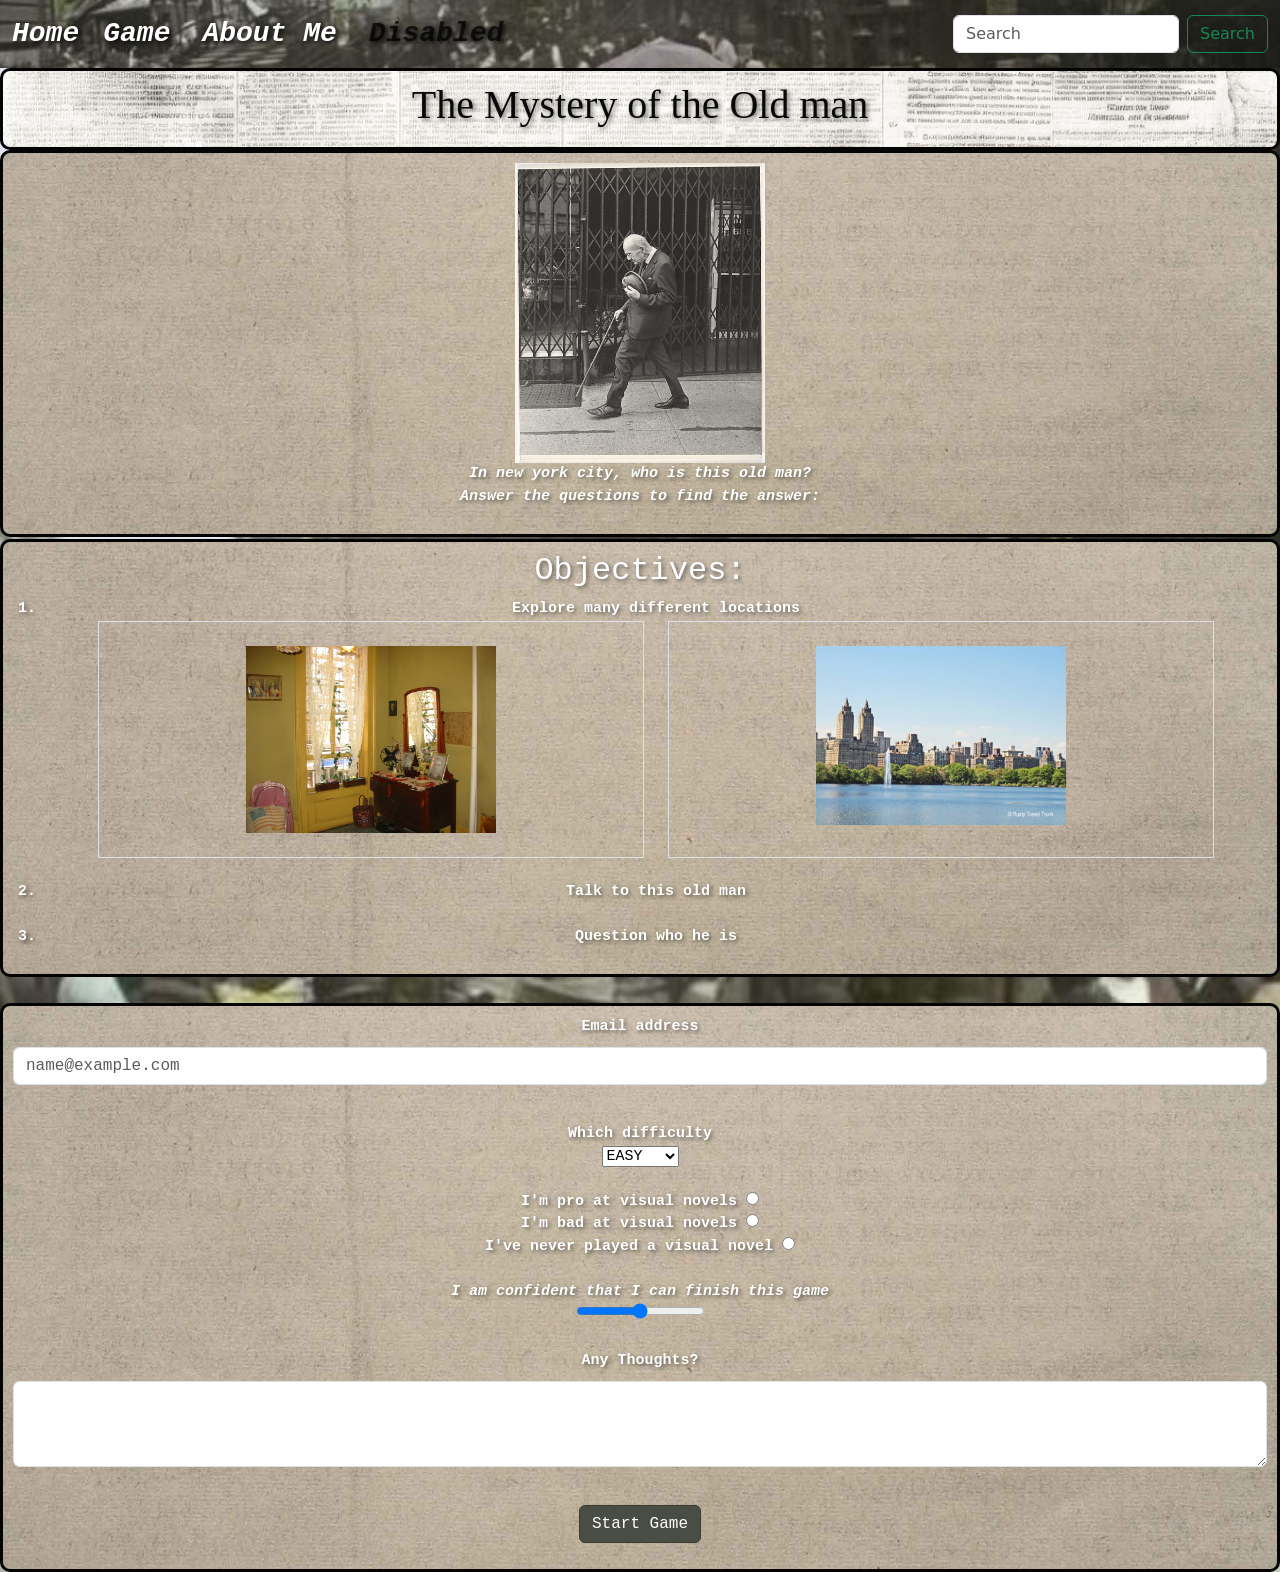
<file: index.html>
<!DOCTYPE html>
<html lang="en">
<head>
    <meta charset="UTF-8">
    <meta name="viewport" content="width=device-width, initial-scale=1.0">
    <link rel="stylesheet" href="style2.css">
    <title>Game</title>
    <link href="https://cdn.jsdelivr.net/npm/bootstrap@5.3.9/dist/css/bootstrap.min.css" rel="stylesheet" integrity="sha384-yEPZ7jP9S0QKiUQ0m3jjsO4ProIW7wvR9gXkI7JOGa2XVsw53Yke2bsdkBbjmmiX" crossorigin="anonymous">
</head>
<body class="gamepage">
    <nav class="navbar navbar-expand-lg bg-body-tertiary custom-navbar1">
  <div class="container-fluid">
    <a class="navbar-brand navbar-brand font-monospace fw-bold fst-italic fs-3" href="#" style="color: #ffffff; text-shadow: 2px 2px 4px rgba(0, 0, 0, 0.8);" href="#">Home</a>
    <button class="navbar-toggler" type="button" data-bs-toggle="collapse" data-bs-target="#navbarSupportedContent" aria-controls="navbarSupportedContent" aria-expanded="false" aria-label="Toggle navigation">
      <span class="navbar-toggler-icon"></span>
    </button>
    <div class="collapse navbar-collapse" id="navbarSupportedContent">
      <ul class="navbar-nav me-auto mb-2 mb-lg-0">
        <li class="nav-item">
          <a class="nav-link navbar-brand font-monospace fw-bold fst-italic fs-3"style="color: #ffffff; text-shadow: 2px 2px 4px rgba(0, 0, 0, 0.8);" href="game.html">Game</a>
        </li>
        <li class="nav-item">
          <a class="nav-link navbar-brand font-monospace fw-bold fst-italic fs-3" style="color: #ffffff; text-shadow: 2px 2px 4px rgba(0, 0, 0, 0.8);" href="about.html">About Me</a>
        </li>
        <li class="nav-item">
          <a class="nav-link disabled navbar-brand font-monospace fw-bold fst-italic fs-3" href="#" style="color: #000000b7; text-shadow: 2px 2px 4px rgba(0, 0, 0, 0.8);" aria-disabled="true">Disabled</a>
        </li>
      </ul>
      <form class="d-flex" role="search">
        <input class="form-control me-2" type="search" placeholder="Search" aria-label="Search"/>
        <button class="btn btn-outline-success" type="submit">Search</button>
      </form>
    </div>
  </div>
</nav>
    <header>
        <div class="scene-text">
        <h1>The Mystery of the Old man</h1>
        </div>
    </header>
    <main>
        <section>
            <div class="scene2-text">
    <img src="restricted.jpg" width="250"height=300>
    <p><i>In new york city, who is this old man? <br>Answer the questions to find the answer:</i></p>
            </div>
    </section>
    <section>
        <div class="scene2-text">
        <h2>Objectives:</h2>
<ol>
<li>Explore many different locations</li>
<div class="container">
  <div class="row g-4 justify-content-center">
    <div class="col-6">
      <div class="border p-4 text-center h-100">
        <img src="apartment.jpg" width="250" height="300" class="img-fluid" alt="Restricted Image">
      </div>
    </div>
    <div class="col-6">
      <div class="border p-4 text-center h-100">
        <img src="centralpark2.jpg" width="250" height="300" class="img-fluid" alt="Restricted Image">
      </div>
    </div>

  </div>
</div>
<br>
<li>Talk to this old man</li>
<br>
<li>Question who he is</li>
</ol>
        </div>
</section>
<br>
<section>
    <div class="scene2-text">
    <form method="get" action="game.html">
        <section>
        <div class="mb-3">
  <label for="exampleFormControlInput1" class="form-label">Email address</label>
  <input type="email" class="form-control" id="exampleFormControlInput1" placeholder="name@example.com">
</div>
        </section>
        <br>
        <section>
        <label for="dropdown"><b>Which difficulty</b></label>
        <br>
        <select name="dropdown">
            <option value="At school">EASY</option>
            <option value="At home">NORMAL</option>
            <option value="At park">HARD</option>
        </select>
        </section>
        <br>
        <section>
        <label for="radiotype">I'm pro at visual novels</label>
        <input type="radio" id="radiotype" name="radiotype">
        <br>
        <label for="radiotype2">I'm bad at visual novels</label>
        <input type="radio" id="radiotype2" name="radiotype">
        <br>
        <label for="radiotype3">I've never played a visual novel</label>
        <input type="radio" id="radiotype3" name="radiotype">
        </section>
        <br>
        <section>
        <label for="field"><b><i>I am confident that I can finish this game</i></b></label>
        <br>
        <input type="range" id="field" name="field">
        </section>
        <br>
        <section>
<div class="mb-3">
  <label for="exampleFormControlTextarea1" class="form-label">Any Thoughts?</label>
  <textarea class="form-control" id="exampleFormControlTextarea1" rows="3"></textarea>
</div>
        </section>
        <br>
        <section>
        <div class="col-auto">
    <button type="submit" class="btn btn-primary mb-3" style="background-color: #4a4d44; border-color: #3c3a35;">Start Game</button>
  </div>
        </section>

    </form>
    </div>
    </section>
    </main>
    <footer>
    </footer>
    <script src="https://cdn.jsdelivr.net/npm/bootstrap@5.3.9/dist/js/bootstrap.bundle.min.js" integrity="sha384-WyOxWvTyr1QaMPfiPJSv76iReVthorl5uWlFtZPyK0IEB0hGzo9y5Bp9mYanr8Bu" crossorigin="anonymous"></script>
</body>
</html>
</file>
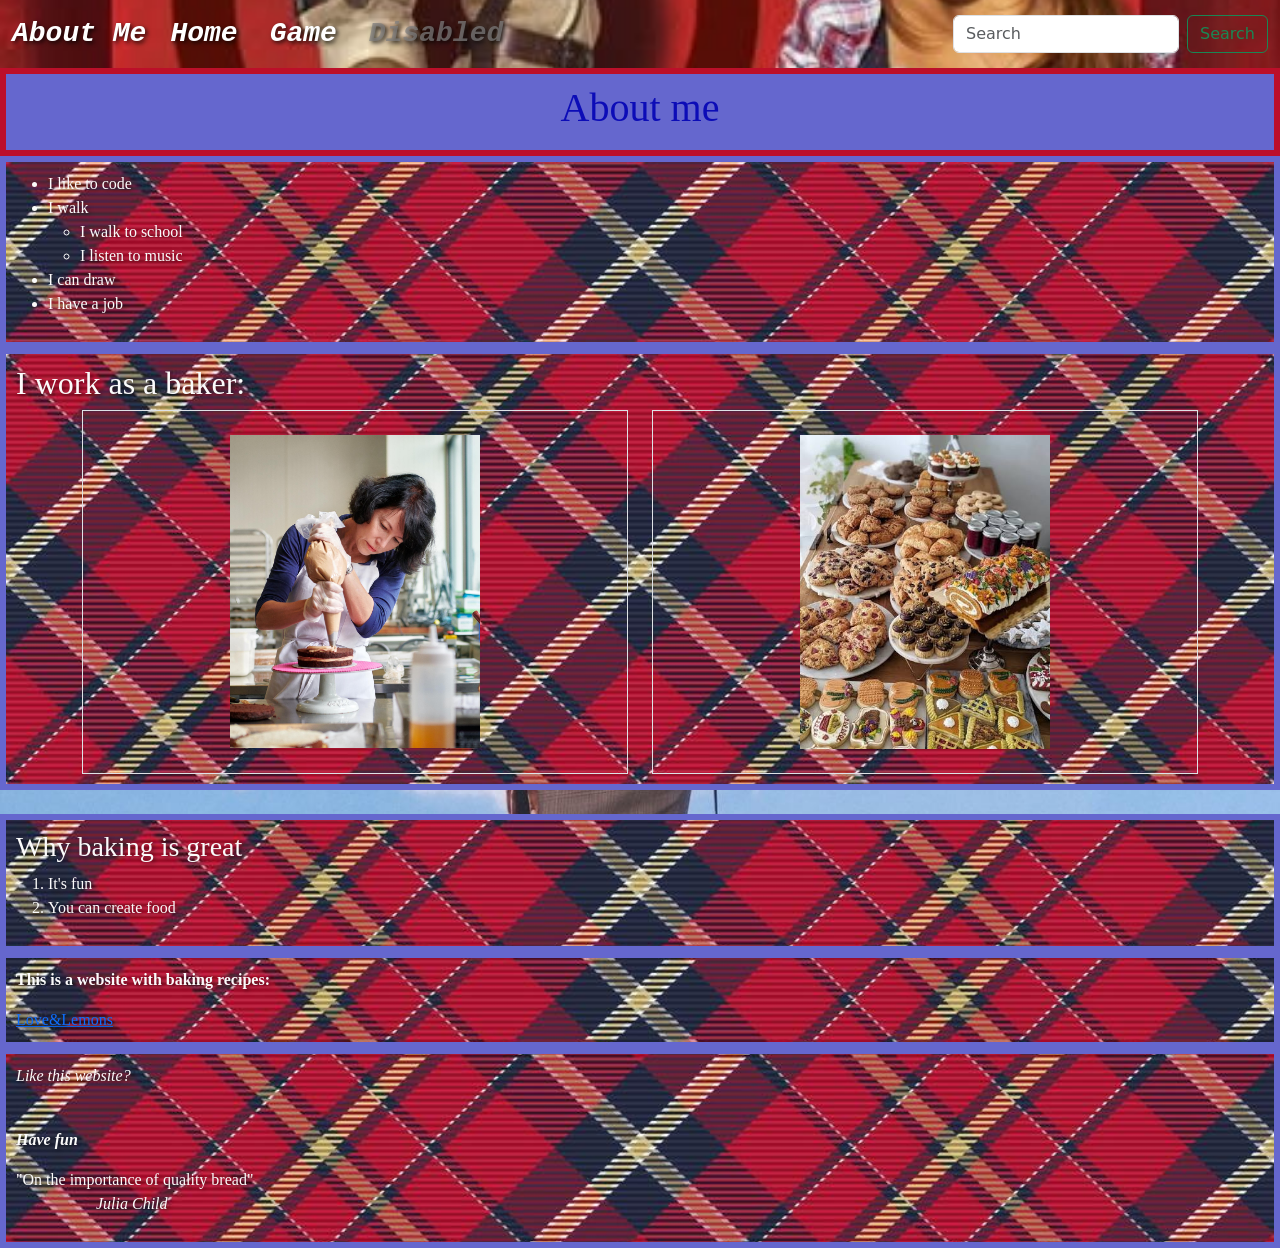
<file: about.html>
<!DOCTYPE html>
<html lang="en">
<head>
    <meta charset="UTF-8">
    <meta name="viewport" content="width=device-width, initial-scale=1.0">
    <title>AboutMe</title>
     <link rel="stylesheet"href="style2.css">
      <link href="https://cdn.jsdelivr.net/npm/bootstrap@5.3.9/dist/css/bootstrap.min.css" rel="stylesheet" integrity="sha384-yEPZ7jP9S0QKiUQ0m3jjsO4ProIW7wvR9gXkI7JOGa2XVsw53Yke2bsdkBbjmmiX" crossorigin="anonymous">
</head>
<body class="aboutme">
 <nav class="navbar navbar-expand-lg bg-body-tertiary custom-navbar2">
  <div class="container-fluid">
    <a class="navbar-brand font-monospace fw-bold fst-italic fs-3" href="#" style="color: #ffffff; text-shadow: 2px 2px 4px rgba(0, 0, 0, 0.8);">About Me</a>
    <button class="navbar-toggler" type="button" data-bs-toggle="collapse" data-bs-target="#navbarSupportedContent" aria-controls="navbarSupportedContent" aria-expanded="false" aria-label="Toggle navigation">
      <span class="navbar-toggler-icon"></span>
    </button>
    <div class="collapse navbar-collapse" id="navbarSupportedContent">
      <ul class="navbar-nav me-auto mb-2 mb-lg-0">
        <li class="nav-item">
          <a class="nav-link navbar-brand font-monospace fw-bold fst-italic fs-3" style="color: #ffffff; text-shadow: 2px 2px 4px rgba(0, 0, 0, 0.8);" href="index.html">Home</a>
        </li>
        <li class="nav-item">
          <a class="nav-link navbar-brand font-monospace fw-bold fst-italic fs-3" style="color: #ffffff; text-shadow: 2px 2px 4px rgba(0, 0, 0, 0.8);" href="game.html">Game</a>
        </li>
        <li class="nav-item">
          <a class="nav-link disabled navbar-brand font-monospace fw-bold fst-italic fs-3" href="#" style="color: #7f7e7eb7; text-shadow: 2px 2px 4px rgba(0, 0, 0, 0.8);" aria-disabled="true">Disabled</a>
        </li>
      </ul>
      <form class="d-flex" role="search">
        <input class="form-control me-2" type="search" placeholder="Search" aria-label="Search"/>
        <button class="btn btn-outline-success" type="submit">Search</button>
      </form>
    </div>
  </div>
</nav>
<div class="op">
<header>
    <h1>About me</h1>
</header>
</div>
<main>
    <section>
<div class="second">
   <ul>
    <li>
        I like to code
    </li>
    <li>
        I walk
        <ul>
            <li>I walk to school</li>
            <li>I listen to music</li>
        </ul>
    </li>
    <li>
        I can draw
    </li>
    <li>
        I have a job
    </li>
   </ul>
</div>
   </section>
<section>
<div class="second">
<h2>I work as a baker:</h2>
<div class="container">
  <div class="row g-4 justify-content-center">
    <div class="col-6">
      <div class="border p-4 text-center h-100">
        <img src="bakerlady.png" width="250" height="300" class="img-fluid" alt="Restricted Image">
      </div>
    </div>
    <div class="col-6">
      <div class="border p-4 text-center h-100">
        <img src="bakedgoods.jpg" width="250" height="300" class="img-fluid" alt="Restricted Image">
      </div>
    </div>

  </div>
</div>
</div>
</section>
<br>
<section>
<div class="second">
<h3>Why baking is great</h3>
<ol>
    <li>It's fun</li>
    <li>You can create food</li>
</ol>
</div>
</section>
<div class="second">
<footer>
<p><b>This is a website with baking recipes:</b></p>
<a href="https://www.loveandlemons.com/baking-recipes/">Love&Lemons</a>
</div>
</footer>
<section>
<div class="second">
<p><i>Like this website?</i></p>
<br>
<p><b><i>Have fun</i></b></p>
<blockquote>"On the importance of quality bread"<br>
<p style =margin-Left:80px;><i>Julia Child</i></p>
</blockquote>
</div>
</section>
</main>
<script src="https://cdn.jsdelivr.net/npm/bootstrap@5.3.9/dist/js/bootstrap.bundle.min.js" integrity="sha384-WyOxWvTyr1QaMPfiPJSv76iReVthorl5uWlFtZPyK0IEB0hGzo9y5Bp9mYanr8Bu" crossorigin="anonymous"></script>
</body>
</html>
</file>
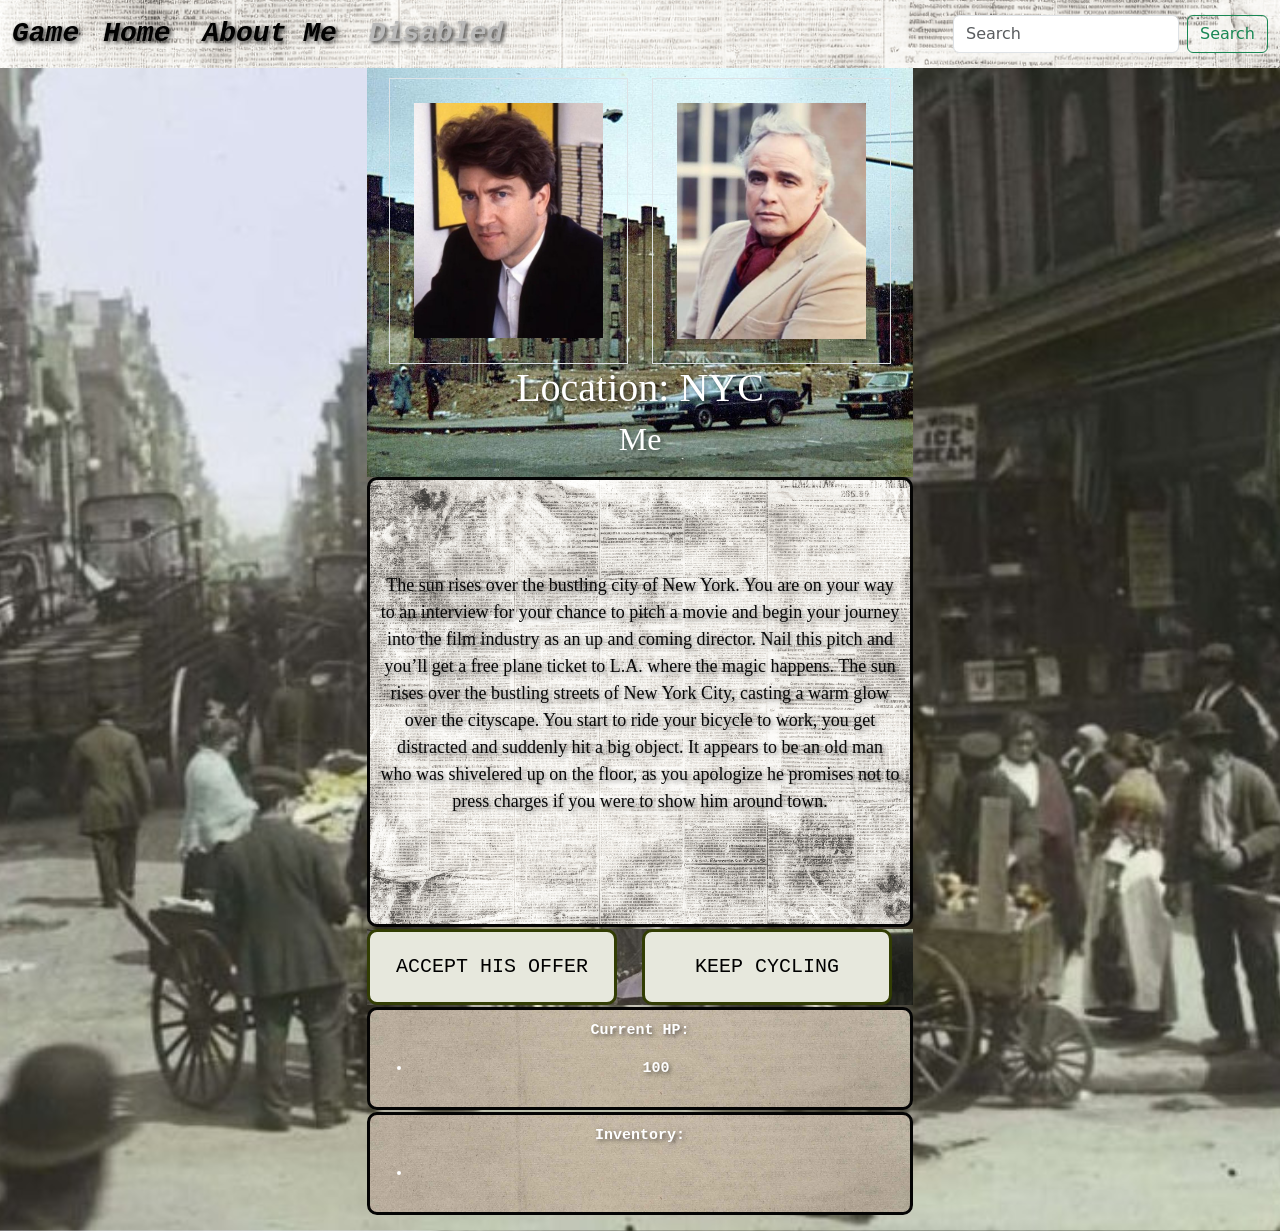
<file: game.html>
<!DOCTYPE html>
<html lang="en">
<head>
    <meta charset="UTF-8">
    <meta name="viewport" content="width=device-width, initial-scale=1.0">
    <title>HomePage</title>
    <script src="script.js" defer></script>
    <link rel="stylesheet" href="style2.css">
    <link href="https://cdn.jsdelivr.net/npm/bootstrap@5.3.9/dist/css/bootstrap.min.css" rel="stylesheet" integrity="sha384-yEPZ7jP9S0QKiUQ0m3jjsO4ProIW7wvR9gXkI7JOGa2XVsw53Yke2bsdkBbjmmiX" crossorigin="anonymous">
</head>
<body class="gamepage">
     <nav class="navbar navbar-expand-lg bg-body-tertiary custom-navbar">
  <div class="container-fluid">
    <a class="navbar-brand font-monospace fw-bold fst-italic fs-3" href="#" style="color: #020202; text-shadow: 2px 2px 4px rgba(0, 0, 0, 0.8);" href="#">Game</a>
    <button class="navbar-toggler" type="button" data-bs-toggle="collapse" data-bs-target="#navbarSupportedContent" aria-controls="navbarSupportedContent" aria-expanded="false" aria-label="Toggle navigation">
      <span class="navbar-toggler-icon"></span>
    </button>
    <div class="collapse navbar-collapse" id="navbarSupportedContent">
      <ul class="navbar-nav me-auto mb-2 mb-lg-0">

        <li class="nav-item">
          <a class="nav-link  navbar-brand font-monospace fw-bold fst-italic fs-3" style="color: #020202; text-shadow: 2px 2px 4px rgba(0, 0, 0, 0.8);" href="index.html">Home</a>
        </li>
        <li class="nav-item">
          <a class="nav-link navbar-brand font-monospace fw-bold fst-italic fs-3" style="color: #020202; text-shadow: 2px 2px 4px rgba(0, 0, 0, 0.8);" href="about.html">About Me</a>
        </li>
        <li class="nav-item">
          <a class="nav-link disabled navbar-brand font-monospace fw-bold fst-italic fs-3" href="#" style="color: #b9b9b9; text-shadow: 2px 2px 4px rgba(0, 0, 0, 0.8);" aria-disabled="true">Disabled</a>
        </li>
      </ul>
      <form class="d-flex" role="search">
        <input class="form-control me-2" type="search" placeholder="Search" aria-label="Search"/>
        <button class="btn btn-outline-success" type="submit">Search</button>
      </form>
    </div>
  </div>
</nav>
<div class="container">
  <div class="row justify-content-center">
    <div class="col-12 col-md-8 col-lg-6">

    <main>
    <header>
        <div class="heading2game">
       <div class="container">
  <div class="row g-4 justify-content-center">
    <div class="col-6">
      <div class="border p-4 text-center h-100">
        <img src="davidlynch.jpg" width="250" height="300" class="img-fluid" alt="Restricted Image">
      </div>
    </div>
    <div class="col-6">
      <div class="border p-4 text-center h-100">
        <img src="marlon.jpg" width="250" height="300" class="img-fluid" alt="Restricted Image">
      </div>
    </div>

  </div>
</div>
        <h1 id="scene-title">  </h1>
        <h2 id="character-name">  </h2>
          </div>
    </header>
    
    <section>
    <div class="scene3-text">
    <p id="scene-text">     </p>
    </div>
    </section>

    <section>
        <div class="long">
        <div id="choices-container"> </div>
        </div>
    </section>   
        
    <section>
        <div class="scene2-text">
        <p> Current HP:</p>
        <ul>
            <li id="health-display"> 100</li>
        </ul>
        </div>
        <div class="scene2-text">
        <p> Inventory:</p>
        <ul>
            <li id="inventory-display"> </li>
        </ul>
        </div>

        <p id="message-display"></p>
    </section>
    
    <section>
        <h1 id="scene-title"></h1>
    </section>


    </main>
    <footer>

    </footer>
    </div>
  </div>
</div>
    <script src="https://cdn.jsdelivr.net/npm/bootstrap@5.3.9/dist/js/bootstrap.bundle.min.js" integrity="sha384-WyOxWvTyr1QaMPfiPJSv76iReVthorl5uWlFtZPyK0IEB0hGzo9y5Bp9mYanr8Bu" crossorigin="anonymous"></script>
</body>
</html>
</file>
<file: style2.css>
.op{
    background-color:rgb(101, 103, 206);
    font-family:'Times New Roman', Times, serif;
    color:rgb(12, 12, 183);
    text-align:center;
    border: 6px solid rgb(188, 15, 41);
    padding: 10px;
}

.second{
    background-image: url('plaidtartan.jpg');
    background-size: cover;
    background-position: center;
    font-family:'Times New Roman', Times, serif;
    color:rgb(251, 251, 251);
    border: 6px solid rgb(101, 103, 206);
    padding: 10px;
    text-shadow: 2px 2px 4px rgba(0, 0, 0, 0.5);
}

.headingfgame{
    background-color:rgb(101, 103, 206);
    font-family:'Times New Roman', Times, serif;
    color:rgb(12, 12, 183);
    text-align:center;
    border: 6px solid rgb(188, 15, 41);
    padding: 10px;
}
.heading2game{
   background-image: url('newyork.jpeg');
   background-size: cover;
   background-position: center;
   text-align:center;
   padding: 10px;
   color:rgb(255, 255, 255);
   font-family:Cambria, Cochin, Georgia, Times, 'Times New Roman', serif;
   text-shadow: 2px 2px 4px rgba(0, 0, 0, 0.5);

}
.scene-text{
    background-image: url('newspaper2.jpg');
    background-size: cover;
    background-position: center;
    text-align:center;
    border: 3px solid rgb(4, 4, 4);
    border-radius: 10px;
    padding: 10px;
    color:rgb(8, 8, 8);
    font-family:Cambria, Cochin, Georgia, Times, 'Times New Roman', serif;
    text-shadow: 2px 2px 4px rgba(0, 0, 0, 0.5);
    font-size: 19px;
}
.scene3-text{
    background-image: url('newspaper2.jpg');
    background-size: cover;
    background-position: center;
    text-align:center;
    border: 3px solid rgb(4, 4, 4);
    border-radius: 10px;
    padding: 10px;
    color:rgb(8, 8, 8);
    font-family:Cambria, Cochin, Georgia, Times, 'Times New Roman', serif;
    text-shadow: 2px 2px 4px rgba(0, 0, 0, 0.5);
    font-size: 18px;
    height: 450px;
    align-items: center;
    display: flex;
    width:50;
}
.scene2-text{
    background-image: url('newspaper.jpg');
    background-size: cover;
    background-position: center;
    text-align:center;
    border: 3px solid rgb(4, 4, 4);
    border-radius: 10px;
    padding: 10px;
    color:rgb(255, 255, 255);
    font-family:monospace;
    font-weight:bold;
    text-shadow: 2px 2px 4px rgba(0, 0, 0, 0.5);
    font-size: 15px;
     margin-bottom: 2px;

}
.long{
    background-image: url('NYCPIC2.jpg');
    background-size: cover;
    background-position: center;
    place-items:center;
     margin-bottom: 2px;
}

#choices-container {
    display: flex;
    flex-direction: row;
    gap: 25px;
    align-items: center;
    margin-top: 2px;
}


#choices-container button {
    width: 250px;
    min-height: 50px;
    padding: 20px;
    font-size: 20px;
    border-radius: 10px;
    cursor: pointer;
    font-family:monospace;
    background-color:rgb(231, 232, 221);
    border: 3px solid rgb(50, 61, 3);
}

.gamepage{
    background-image: url('NYCPIC2.jpg');
    background-size: cover;
    background-position: center;
}
.aboutme{
    background-image: url('pinkpantheress.jpg');
    background-size: cover;
    background-position: center;
}


.button button {
    width: 250px;
    min-height: 50px;
    padding: 20px;
    font-size: 20px;
    border-radius: 10px;
    cursor: pointer;
    font-family:monospace;
    background-color:rgb(231, 232, 221);
    border: 3px solid rgb(50, 61, 3);
}
.custom-navbar {
  background-image: url(newspaper2.jpg);
  background-size: cover;       
  background-position: center;  
  background-repeat: no-repeat; 
}
.custom-navbar1 {
  background-image: url(NYCPIC2.jpg);
  background-size: cover;       
  background-position: center;  
  background-repeat: no-repeat; 
}
.custom-navbar2 {
  background-image: url(pinkpan.jpg);
  background-size: cover;       
  background-position: center;  
  background-repeat: no-repeat; 
}
</file>
